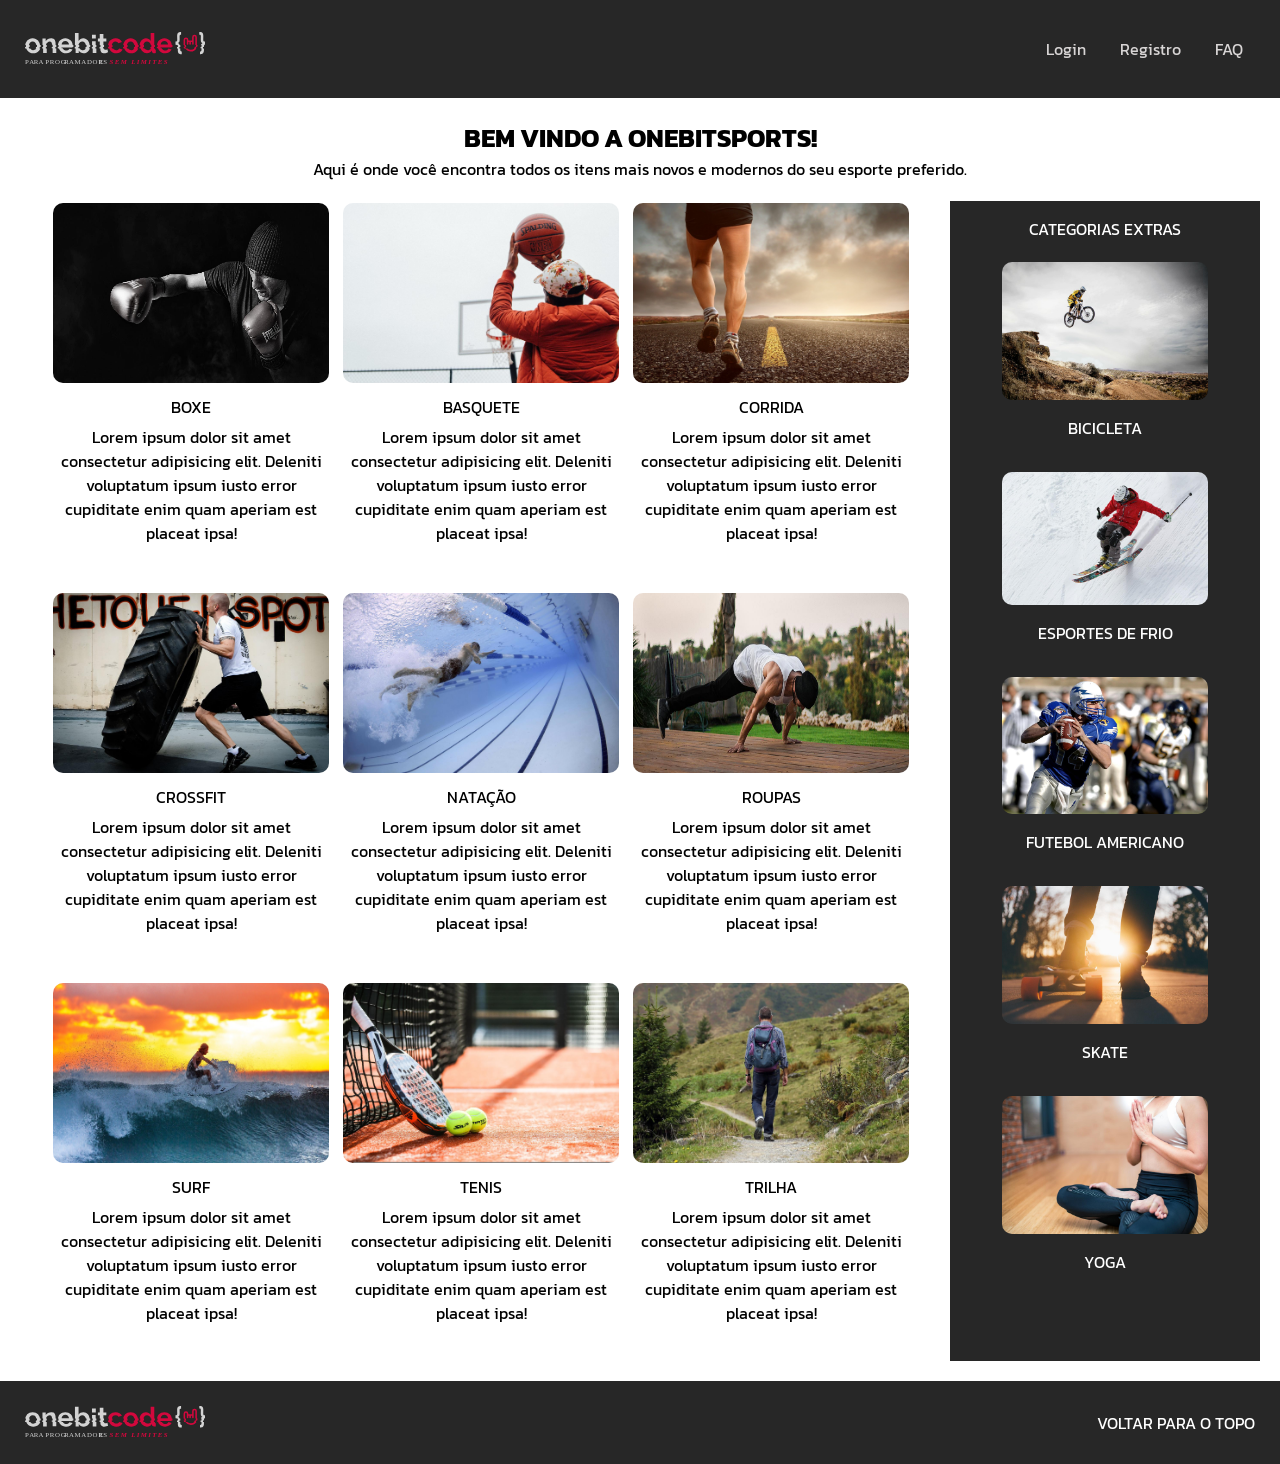
<file: grid layout responsivo/index.html>
<!DOCTYPE html>
<html lang="pt-br">

<head>
    <meta charset="UTF-8">
    <meta http-equiv="X-UA-Compatible" content="IE=edge">
    <meta name="viewport" content="width=device-width, initial-scale=1.0">
    <link rel="stylesheet" href="style.css">
    <title>Layout Flex-Grid</title>
</head>

<body>
    <div class="container">
        <header class="cabecalho">
            <img src="./components/logo-onebitcode.svg" alt="logo-header" class="logo-header">

            <div class="headerbuttongroups">
                <button class="button-header">
                    Login
                </button>
                <button class="button-header">
                    Registro
                </button>
                <button class="button-header">
                    FAQ
                </button>
            </div>
        </header>

        <p class="sectionTittle" id="backToTop"><span>BEM VINDO A ONEBITSPORTS!</span></p>
        <p class="sectionDescription">Aqui é onde você encontra todos os itens mais novos e modernos do seu esporte
            preferido. </p>

        <section class="card-section">

            <div class="main-content">
                <div class="categoryCard">
                    <img src="./components/boxe.jpg" alt="mainCardImg" class="mainCardImg">
                    <p class="mainCardTittle">BOXE</p>
                    <p class="mainCardDescription">Lorem ipsum dolor sit amet consectetur adipisicing elit. Deleniti
                        voluptatum ipsum iusto error cupiditate enim quam aperiam est placeat ipsa!</p>
                </div>

                <div class="categoryCard">
                    <img src="./components/basquete.jpg" alt="mainCardImg" class="mainCardImg">
                    <p class="mainCardTittle">BASQUETE</p>
                    <p class="mainCardDescription">Lorem ipsum dolor sit amet consectetur adipisicing elit. Deleniti
                        voluptatum ipsum iusto error cupiditate enim quam aperiam est placeat ipsa!</p>
                </div>

                <div class="categoryCard">
                    <img src="./components/corrida.jpg" alt="mainCardImg" class="mainCardImg">
                    <p class="mainCardTittle">CORRIDA</p>
                    <p class="mainCardDescription">Lorem ipsum dolor sit amet consectetur adipisicing elit. Deleniti
                        voluptatum ipsum iusto error cupiditate enim quam aperiam est placeat ipsa!</p>
                </div>

                <div class="categoryCard">
                    <img src="./components/crossfit.jpg" alt="mainCardImg" class="mainCardImg">
                    <p class="mainCardTittle">CROSSFIT</p>
                    <p class="mainCardDescription">Lorem ipsum dolor sit amet consectetur adipisicing elit. Deleniti
                        voluptatum ipsum iusto error cupiditate enim quam aperiam est placeat ipsa!</p>
                </div>

                <div class="categoryCard">
                    <img src="./components/natacao.jpg" alt="mainCardImg" class="mainCardImg">
                    <p class="mainCardTittle">NATAÇÃO</p>
                    <p class="mainCardDescription">Lorem ipsum dolor sit amet consectetur adipisicing elit. Deleniti
                        voluptatum ipsum iusto error cupiditate enim quam aperiam est placeat ipsa!</p>
                </div>


                <div class="categoryCard">
                    <img src="./components/roupas.jpg" alt="mainCardImg" class="mainCardImg">
                    <p class="mainCardTittle">ROUPAS</p>
                    <p class="mainCardDescription">Lorem ipsum dolor sit amet consectetur adipisicing elit. Deleniti
                        voluptatum ipsum iusto error cupiditate enim quam aperiam est placeat ipsa!</p>
                </div>

                <div class="categoryCard">
                    <img src="./components/surf.jpg" alt="mainCardImg" class="mainCardImg">
                    <p class="mainCardTittle">SURF</p>
                    <p class="mainCardDescription">Lorem ipsum dolor sit amet consectetur adipisicing elit. Deleniti
                        voluptatum ipsum iusto error cupiditate enim quam aperiam est placeat ipsa!</p>
                </div>

                <div class="categoryCard">
                    <img src="./components/tenis.jpg" alt="mainCardImg" class="mainCardImg">
                    <p class="mainCardTittle">TENIS</p>
                    <p class="mainCardDescription">Lorem ipsum dolor sit amet consectetur adipisicing elit. Deleniti
                        voluptatum ipsum iusto error cupiditate enim quam aperiam est placeat ipsa!</p>
                </div>

                <div class="categoryCard">
                    <img src="./components/trilha.jpg" alt="mainCardImg" class="mainCardImg">
                    <p class="mainCardTittle">TRILHA</p>
                    <p class="mainCardDescription">Lorem ipsum dolor sit amet consectetur adipisicing elit. Deleniti
                        voluptatum ipsum iusto error cupiditate enim quam aperiam est placeat ipsa!</p>
                </div>


            </div>

            <div class="sidebar-content">
                <p class="sideparagraph">CATEGORIAS EXTRAS</p>
                    <div class="sidebarCard">
                        <img src="./components/bicicletas.jpg" alt="sidebarCardImg" class="sidebarCardImg">
                        <p class="sidebarCardTittle">BICICLETA</p>
                    </div>

                    <div class="sidebarCard">
                        <img src="./components/esportesNaNeve.jpg" alt="sidebarCardImg" class="sidebarCardImg">
                        <p class="sidebarCardTittle">ESPORTES DE FRIO</p>
                    </div>

                    <div class="sidebarCard">
                        <img src="./components/futebolAmericano.jpg" alt="sidebarCardImg" class="sidebarCardImg">
                        <p class="sidebarCardTittle">FUTEBOL AMERICANO</p>
                    </div>

                    <div class="sidebarCard">
                        <img src="./components/skate.jpg" alt="sidebarCardImg" class="sidebarCardImg">
                        <p class="sidebarCardTittle">SKATE</p>
                    </div>

                    <div class="sidebarCard">
                        <img src="./components/yoga.jpg" alt="sidebarCardImg" class="sidebarCardImg">
                        <p class="sidebarCardTittle">YOGA</p>
                    </div>
            </div>

        </section>

        <footer class="rodape">
            <img src="./components/logo-onebitcode.svg" alt="logo-footer" class="logo-footer">
                    <a href="#backToTop" class="footerAnchor">VOLTAR PARA O TOPO</a>
        </footer>
    </div>
</body>

</html>
</file>
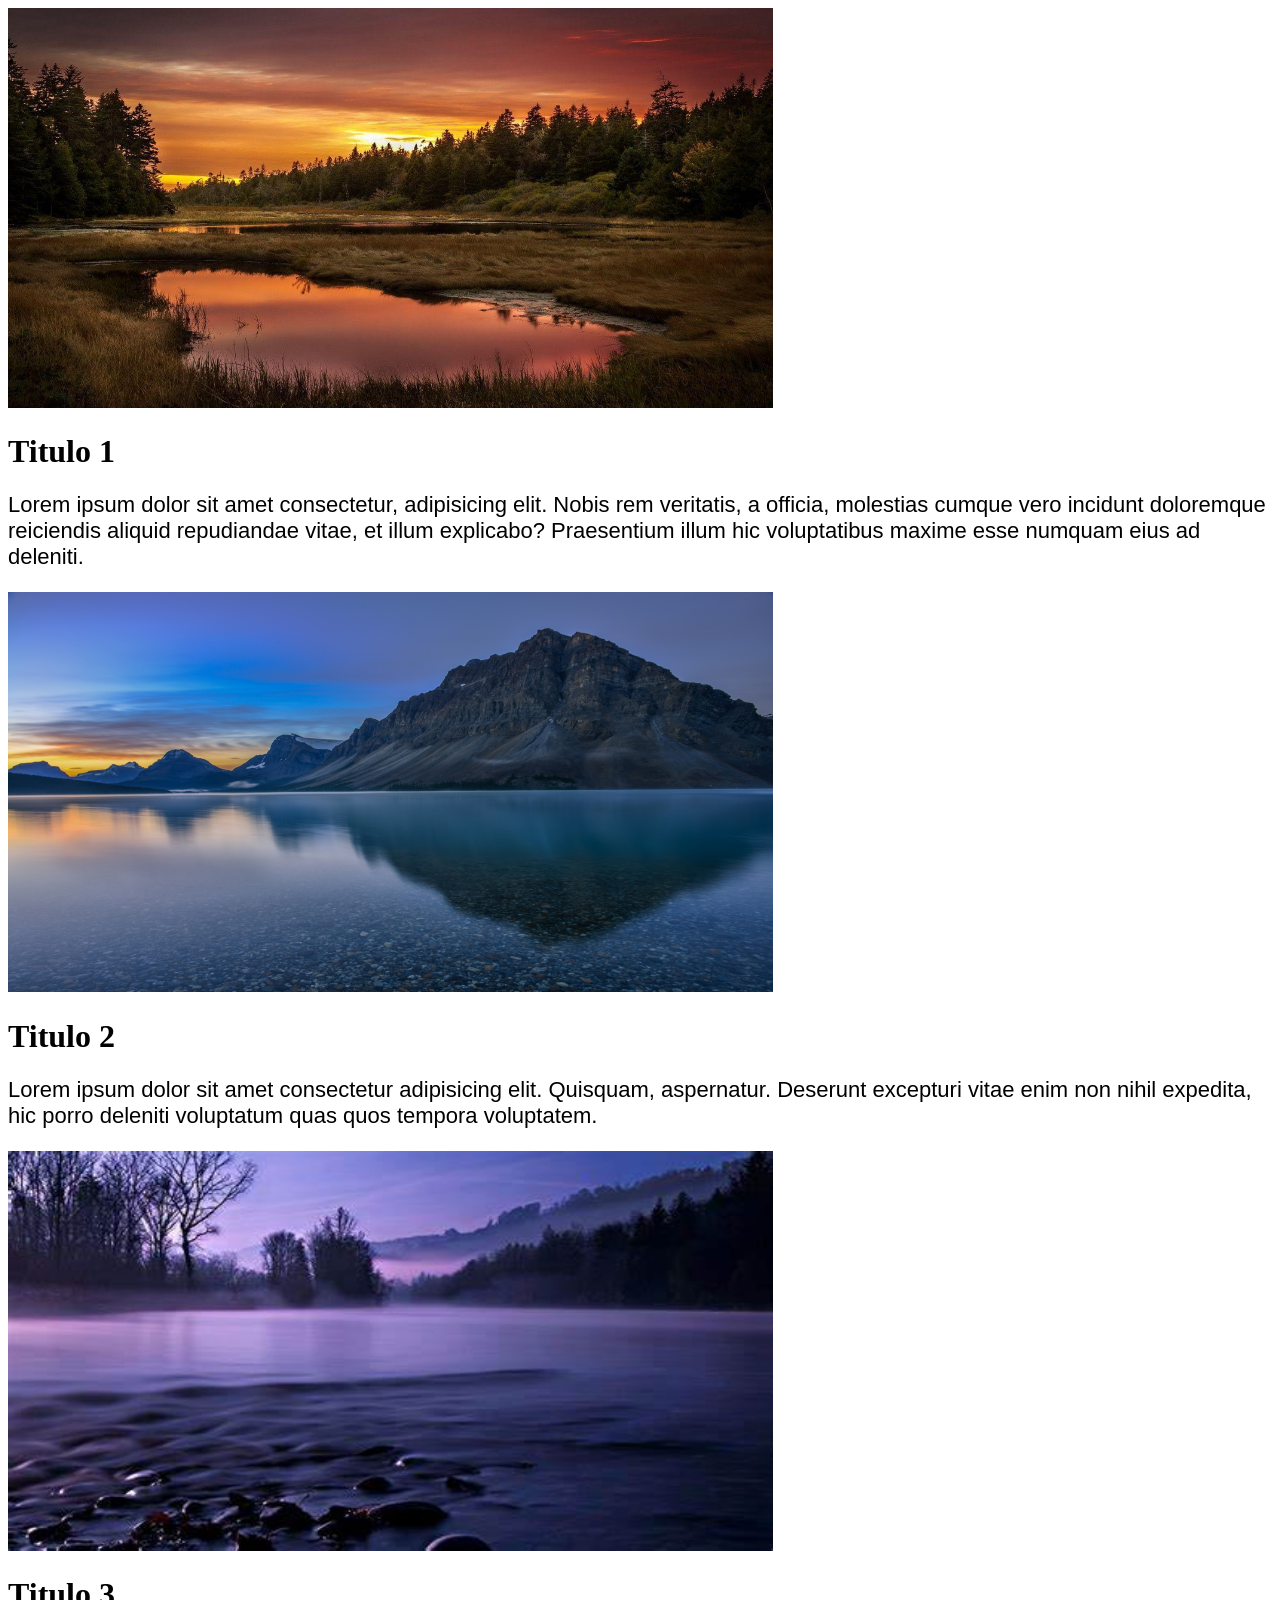
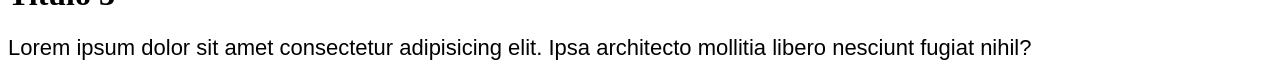
<file: responsividade com media query/aula.html>
<!DOCTYPE html>
<html lang="pt-br">

<head>
  <meta charset="UTF-8">
  <meta http-equiv="X-UA-Compatible" content="IE=edge">
  <meta name="viewport" content="width=device-width, initial-scale=1.0">
  <link rel="stylesheet" href="./aula.css">
  <title>Responsividade</title>
</head>

<body>
  <img src="./imagens/img1.jpg" alt="img-01" class="img-content">
  <h1 class="tittle-content">Titulo 1</h1>
  <p class="text-content">Lorem ipsum dolor sit amet consectetur, adipisicing elit. Nobis rem veritatis, a officia,
    molestias cumque vero
    incidunt doloremque reiciendis aliquid repudiandae vitae, et illum explicabo? Praesentium illum hic voluptatibus
    maxime esse numquam eius ad deleniti.</p>

  <img src="./imagens/img2.jpg" alt="img-02" class="img-content">
  <h1 class="tittle-content">Titulo 2</h1>
  <p class="text-content">Lorem ipsum dolor sit amet consectetur adipisicing elit. Quisquam, aspernatur. Deserunt
    excepturi vitae enim non
    nihil expedita, hic porro deleniti voluptatum quas quos tempora voluptatem.</p>

  <img src="./imagens/img3.jpg" alt="img-03" class="img-content">
  <h1 class="tittle-content">Titulo 3</h1>
  <p class="text-content">Lorem ipsum dolor sit amet consectetur adipisicing elit. Ipsa architecto mollitia libero
    nesciunt fugiat nihil?</p>
</body>

</html>
</file>
<file: grid layout responsivo/style.css>
@import url('https://fonts.googleapis.com/css2?family=Kanit:ital,wght@1,300&display=swap');

* {
    padding: 0;
    margin: 0;
    box-sizing: border-box;
}

.container {
    background-color: white;
    min-height: 100vh;
    display: flex;
    flex-direction: column;
    font-family: 'Kanit', sans-serif;
}

.cabecalho {
    width: 100%;
    min-height: 40px;
    background-color: rgb(39, 39, 39);
    padding: 25px;
    display: flex;
    justify-content: space-between;
    align-items: center;
    flex-wrap: wrap;
    gap: 8px 15px;

}

.logo-header {
    width: 180px;
}


.headerbuttongroups {
    display: flex;
    gap: 10px;
}

.button-header {
    background-color: transparent;
    border: 2px solid transparent;
    color: rgb(216, 213, 213);
    padding: 10px;
    font-size: 16px;
    cursor: pointer;
    font-family: 'Kanit', sans-serif;
}

.button-header:hover {
    border-bottom: 2px solid red;
    transition: 0.4s;
}

.sectionTittle {
    font-size: 26px;
    text-align: center;
    padding-top: 20px;
}

.sectionDescription {
    font-size: 16px;
    text-align: center;

}

span {
    font-weight: bold;
}


.card-section {
    display: grid;
    grid-template-columns: 3fr 1fr;
    grid-template-areas: "main-content sidebar-content";
    padding: 20px;
    flex: 1 0 auto;
}




.main-content {
    display: flex;
    flex-wrap: wrap;
    justify-content: center;
    gap: 10px;
    grid-area: main-content;
    padding-right: 8px;
}

.categoryCard {
    width: 280px;
    height: 380px;
    border: 2px solid transparent;
    border-radius: 10px;
    transition: 0.5s;
    cursor: pointer;
}
.categoryCard:hover {
    border-color: black;
}
.mainCardImg {
    width: 100%;
    height: 180px;
    border-radius: 10px;
}

.mainCardTittle {
    padding: 6px;
    text-align: center;
}

.mainCardDescription {
    text-align: center;
}


.sidebar-content {
    background-color: rgb(39, 39, 39);
    color: white;
    display: flex;
    flex-direction: column;
    align-items: center;
    grid-area: sidebar-content;
    gap: 20px;
    padding:16px;
}

.sidebarCard {
    width: 75%;
    border: 1px solid transparent;
    border-radius: 10px;
    transition: 0.5s;
    cursor: pointer;
}

.sidebarCard:hover {
    border-color: gainsboro;
}

.sidebarCardImg {
    width: 100%;
    border-radius: 10px;
}
.sidebarCardTittle {
    text-align: center;
    padding: 10px 0px;
}


.rodape {
    width: 100%;
    min-height: 40px;
    background-color: rgb(39, 39, 39);
    padding: 25px;
    display: flex;
    justify-content: space-between;
    align-items: center;
    flex-wrap: wrap;
    gap: 15px;
}

.logo-footer {
    width: 180px;
}

.footerAnchor{
    color: white;
    text-decoration: none;
}

.footerAnchor:hover{
    color: red;
    transition: 0.4s;
}
@media(max-width:630px){
    .card-section{
        grid-template-areas: 
        "main-content"
        "sidebar-content";
        display: flex;
        flex-direction: column;
        align-items: center;
        gap:10px;

    }

    .sidebar-content{
        min-width: auto;
    }

    .footerAnchor{
        font-size: 19px;
    }
}

@media(max-width:463px){
    .cabecalho{
        justify-content: center;
    }

    .rodape{
        justify-content: center;
    }
}
</file>
<file: responsividade com media query/aula.css>
.img-content {
    width: 765px;
    height: 400px;
  }
  .text-content {
    font-size: 22px;
    font-family: Arial, Helvetica, sans-serif;
  }


  /* Comecei do menor - mobile first */
  @media (max-width: 2560px) and (min-width:1440px){
    .img-content{
      width: 1280px;
      height: 600px;
    }
    .text-content{
      font-size: 25px;
    }
  }

  @media (max-width:790px){
    .img-content{
      width: 90%;
      height: auto;
    }

    .text-content{
      text-align: center;
    }

    .tittle-content{
      text-align: center;
    }
  }
  
  @media (max-width: 425px){
    .img-content{
      width: 100%;
      height: auto;
    }

    .tittle-content{
      text-align: center;
    }

    .text-content{
      font-size: 18px;
      text-align: center;
    }
  }

  @media (max-width: 320px){
    .text-content{
      font-size: 14px;
    }
  }
</file>
